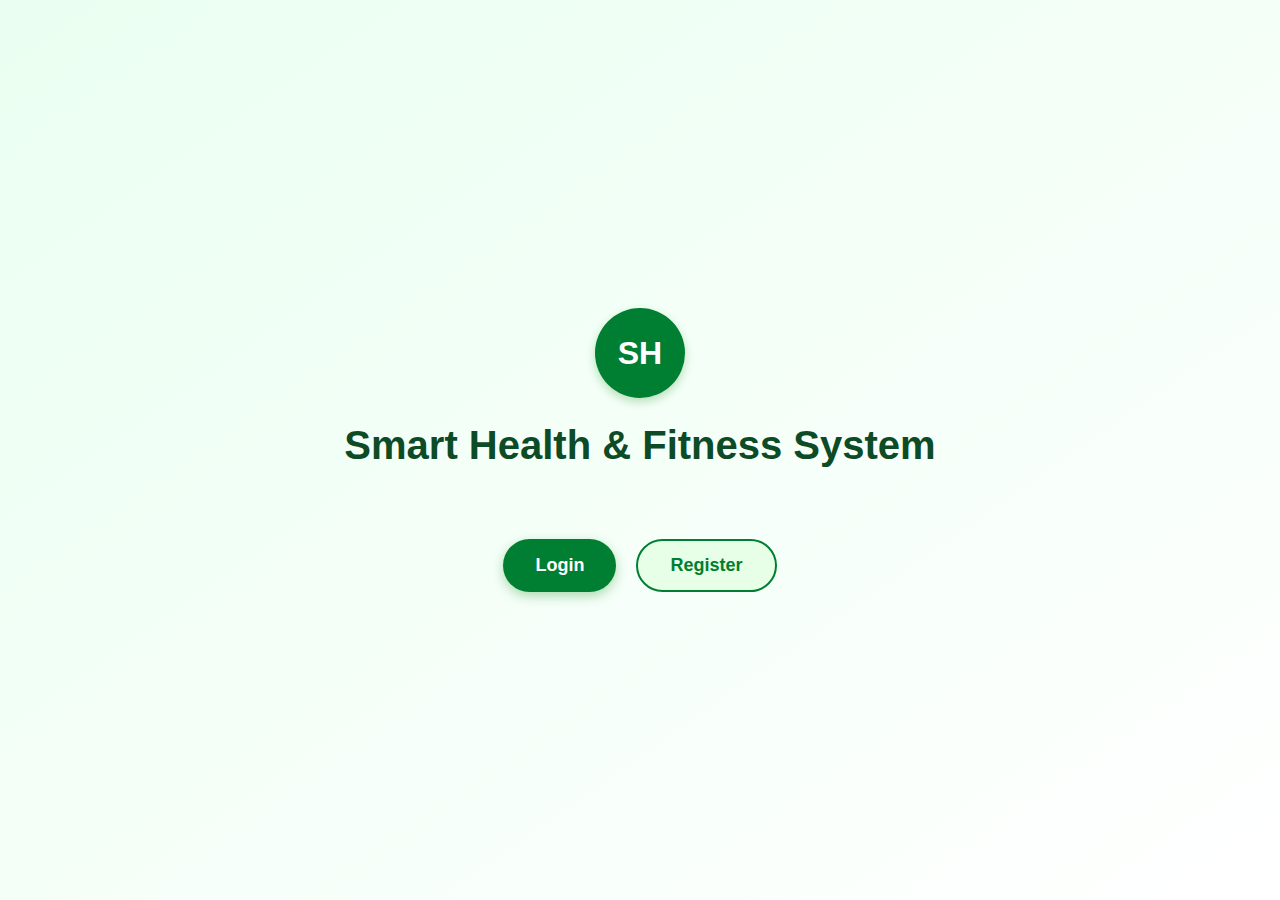
<file: src/main/webapp/index.html>
<!DOCTYPE html>
<html lang="en">
<head>
    <meta charset="UTF-8">
    <title>Welcome - Smart Health</title>
    <link rel="stylesheet" href="css/style.css">

    <style>
        /* Full-screen layout */
        body {
            margin: 0;
            padding: 0;
            font-family: 'Poppins', sans-serif;
            background: linear-gradient(to bottom right, #eafff1, #ffffff);
            display: flex;
            justify-content: center;
            align-items: center;
            height: 100vh;
            overflow: hidden;
        }

        .welcome-box {
            text-align: center;
            padding: 40px;
            animation: fadeIn 1.2s ease-in-out;
        }

        .logo-circle {
            width: 90px;
            height: 90px;
            background: #007f32;
            color: white;
            display: flex;
            justify-content: center;
            align-items: center;
            border-radius: 50%;
            font-size: 32px;
            margin: 0 auto 25px;
            font-weight: bold;
            box-shadow: 0px 4px 10px rgba(0, 128, 0, 0.25);
        }

        h1 {
            font-size: 40px;
            margin: 0;
            font-weight: 700;
            color: #0c4b26;
        }

        .subtitle {
            margin-top: 10px;
            font-size: 18px;
            color: #444;
            opacity: 0;
            animation: fadeSlide 1.3s ease forwards 0.6s;
        }

        /* Buttons */
        .btn-group {
            margin-top: 40px;
            display: flex;
            justify-content: center;
            gap: 20px;
        }

        .btn {
            padding: 14px 32px;
            border-radius: 30px;
            border: none;
            font-size: 18px;
            cursor: pointer;
            font-weight: 600;
            transition: 0.25s ease;
        }

        .btn-login {
            background: #007f32;
            color: white;
            box-shadow: 0px 4px 12px rgba(0, 128, 0, 0.3);
        }
        .btn-login:hover {
            background: #005f25;
            box-shadow: 0px 4px 16px rgba(0, 128, 0, 0.45);
        }

        .btn-register {
            background: #e7ffe7;
            color: #007f32;
            border: 2px solid #007f32;
        }

        .btn-register:hover {
            background: #c8f9c8;
        }

        /* Animations */
        @keyframes fadeIn {
            from { opacity: 0; transform: translateY(15px); }
            to { opacity: 1; transform: translateY(0); }
        }

        @keyframes fadeSlide {
            from { opacity: 0; transform: translateY(10px); }
            to { opacity: 1; transform: translateY(0); }
        }
    </style>
</head>
<body>

<div class="welcome-box">

    <div class="logo-circle">SH</div>

    <h1>Smart Health & Fitness System</h1>

    <p class="subtitle">Your journey to a healthy lifestyle starts here.</p>

    <div class="btn-group">
        <button class="btn btn-login" onclick="location.href='login.html'">Login</button>
        <button class="btn btn-register" onclick="location.href='register.html'">Register</button>
    </div>

</div>

</body>
</html>
</file>
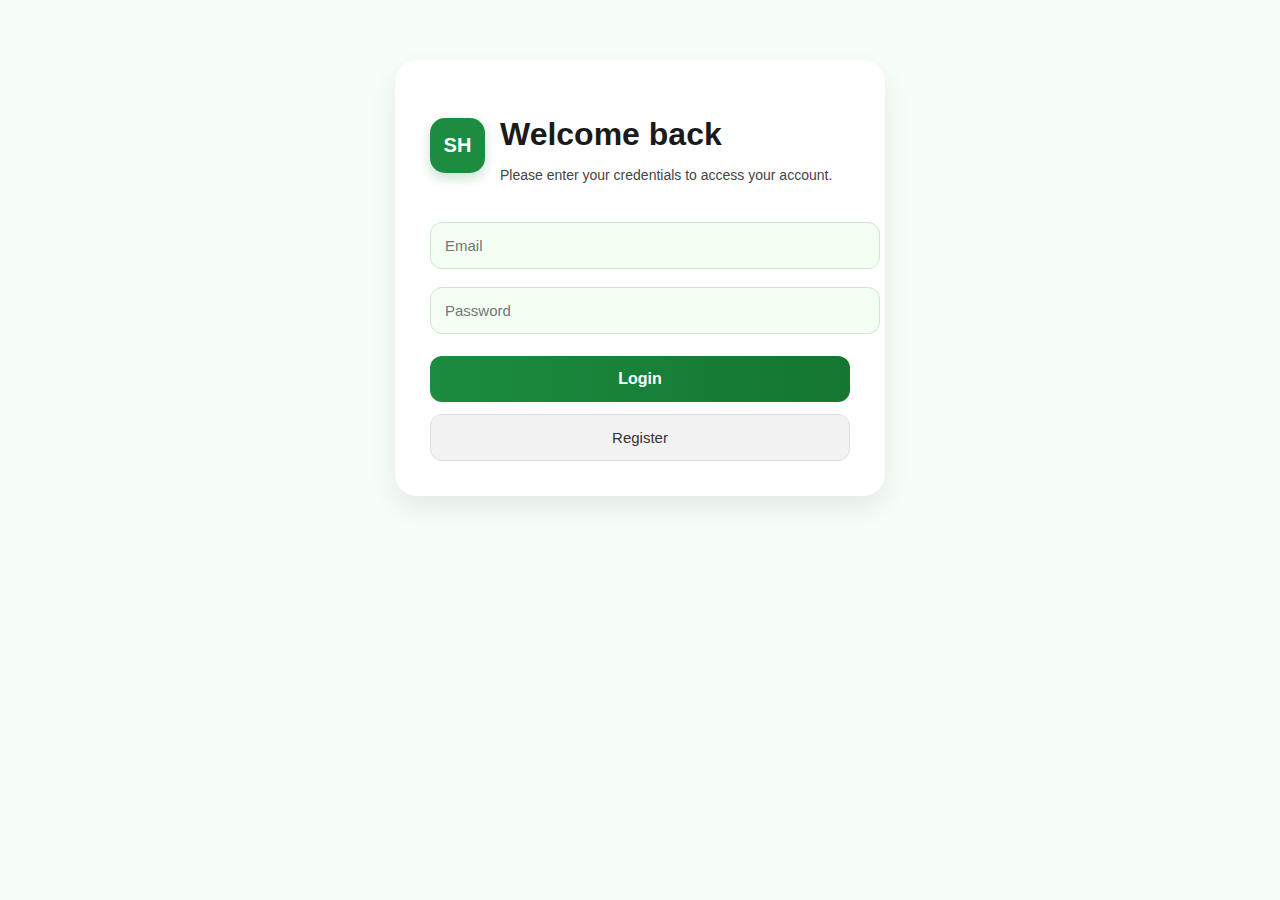
<file: src/main/webapp/blog.html>
<!DOCTYPE html>
<html lang="en">
<head>
    <meta charset="UTF-8">
    <meta name="viewport" content="width=device-width, initial-scale=1.0">
    <title>Health Blog - Smart Health Track</title>
    <link rel="stylesheet" href="css/style.css">
    <style>
        .blog-card.featured-card {
    display: flex;
    flex-direction: column;
    overflow: visible;
    white-space: normal;
    word-wrap: break-word;
    min-height: auto;
        height: auto;
}
.blog-card.featured-card .blog-card-excerpt {
    display: block;
    max-height: none;
    overflow: visible;
    white-space: normal;
    line-height: 1.6;
}

        .blog-container {
            max-width: 1100px;
            margin: 0 auto;
            padding: 20px;
        }
        .blog-hero {
            background: linear-gradient(135deg, #e8ffe8 0%, #f0fff0 100%);
            padding: 40px;
            border-radius: 20px;
            text-align: center;
            margin-bottom: 30px;
        }
        .blog-hero h1 {
            color: #155b32;
            font-size: 32px;
            margin-bottom: 10px;
        }
        .blog-hero p {
            color: #555;
            font-size: 16px;
        }
        .category-tabs {
            display: flex;
            gap: 12px;
            margin-bottom: 25px;
            flex-wrap: wrap;
        }
        .category-tab {
            padding: 10px 20px;
            background: #f4fff4;
            border: 1px solid #d6f3d6;
            border-radius: 25px;
            cursor: pointer;
            font-weight: 500;
            transition: all 0.3s;
        }
        .category-tab:hover, .category-tab.active {
            background: #157631;
            color: white;
            border-color: #157631;
        }
        .featured-section {
            margin-bottom: 40px;
        }
        .featured-section h2 {
            color: #155b32;
            margin-bottom: 20px;
        }
        .featured-grid {
            display: grid;
            grid-template-columns: repeat(3, 1fr);
            gap: 20px;
        }
        .blog-card {
            background: white;
            border-radius: 16px;
            overflow: hidden;
            box-shadow: 0 4px 15px rgba(0,0,0,0.08);
            transition: transform 0.3s, box-shadow 0.3s;
            cursor: pointer;
        }
        .blog-card:hover {
            transform: translateY(-5px);
            box-shadow: 0 8px 25px rgba(0,0,0,0.12);
        }
        .blog-card-img {
            width: 100%;
            height: 160px;
            object-fit: cover;
            background: linear-gradient(135deg, #d6f3d6, #e8ffe8);
        }
        .blog-card-content {
            padding: 18px;
        }
        .blog-card-category {
            display: inline-block;
            padding: 4px 12px;
            background: #e8ffe8;
            color: #157631;
            font-size: 12px;
            border-radius: 12px;
            margin-bottom: 10px;
            font-weight: 600;
        }
        .blog-card-title {
            font-size: 18px;
            font-weight: 600;
            color: #1a1a1a;
            margin-bottom: 8px;
            line-height: 1.4;
        }
        .blog-card-excerpt {
            font-size: 14px;
            color: #666;
            margin-bottom: 12px;
            line-height: 1.5;
        }
        .blog-card-meta {
            display: flex;
            justify-content: space-between;
            align-items: center;
            font-size: 13px;
            color: #888;
        }
        .blog-card-author {
            display: flex;
            align-items: center;
            gap: 8px;
        }
        .author-avatar {
            width: 28px;
            height: 28px;
            border-radius: 50%;
            background: #157631;
            color: white;
            display: flex;
            align-items: center;
            justify-content: center;
            font-size: 12px;
            font-weight: 600;
        }
        .blog-card-stats {
            display: flex;
            gap: 12px;
        }
        .stat-item {
            display: flex;
            align-items: center;
            gap: 4px;
        }
        .posts-section h2 {
            color: #155b32;
            margin-bottom: 20px;
        }
        .posts-grid {
            display: grid;
            grid-template-columns: repeat(2, 1fr);
            gap: 20px;
        }
        .create-btn {
            position: fixed;
            bottom: 30px;
            right: 30px;
            width: 60px;
            height: 60px;
            background: linear-gradient(135deg, #1b8c40, #157631);
            color: white;
            border: none;
            border-radius: 50%;
            font-size: 28px;
            cursor: pointer;
            box-shadow: 0 6px 20px rgba(21, 118, 49, 0.4);
            transition: transform 0.3s;
            display: flex;
            align-items: center;
            justify-content: center;
        }
        .create-btn:hover {
            transform: scale(1.1);
        }
        .empty-state {
            text-align: center;
            padding: 60px;
            color: #888;
        }
        .verified-badge {
            background: #157631;
            color: white;
            font-size: 10px;
            padding: 2px 6px;
            border-radius: 4px;
            margin-left: 5px;
        }
        @media (max-width: 900px) {
            .featured-grid, .posts-grid {
                grid-template-columns: repeat(2, 1fr);
            }
        }
        @media (max-width: 600px) {
            .featured-grid, .posts-grid {
                grid-template-columns: 1fr;
            }
        }
    </style>
</head>
<body>
    <nav class="main-nav">
        <div class="nav-left">
            <div class="logo">SH</div>
          
        </div>
        <div class="nav-right">
           
            <a href="home.html">Home</a>
        </div>
       
    </nav>

    <div class="blog-container">
        <div class="blog-hero">
            <h1>Health & Wellness Blog</h1>
            <p>Discover articles on nutrition, fitness routines, and mental wellness from our experts and community</p>
        </div>

      

        <div class="featured-section" id="featuredSection">
            <h2>Featured Articles</h2>
            <div class="featured-grid" id="featuredGrid">
                <div class="empty-state">Loading featured articles...</div>
            </div>
        </div>
          <div class="category-tabs">
            <div class="category-tab active" data-category="">All</div>
            <div class="category-tab" data-category="nutrition">Nutrition</div>
            <div class="category-tab" data-category="fitness">Fitness</div>
            <div class="category-tab" data-category="mental-wellness">Mental Wellness</div>
            <div class="category-tab" data-category="lifestyle">Lifestyle</div>
        </div>

        <div class="posts-section">
            <h2>Community Posts</h2>
            <div class="posts-grid" id="postsGrid">
                <div class="empty-state">Loading posts...</div>
            </div>
        </div>
    </div>

    <button class="create-btn" id="createBtn" title="Create New Post">+</button>

    <script src="js/blog.js"></script>
</body>
</html>
</file>
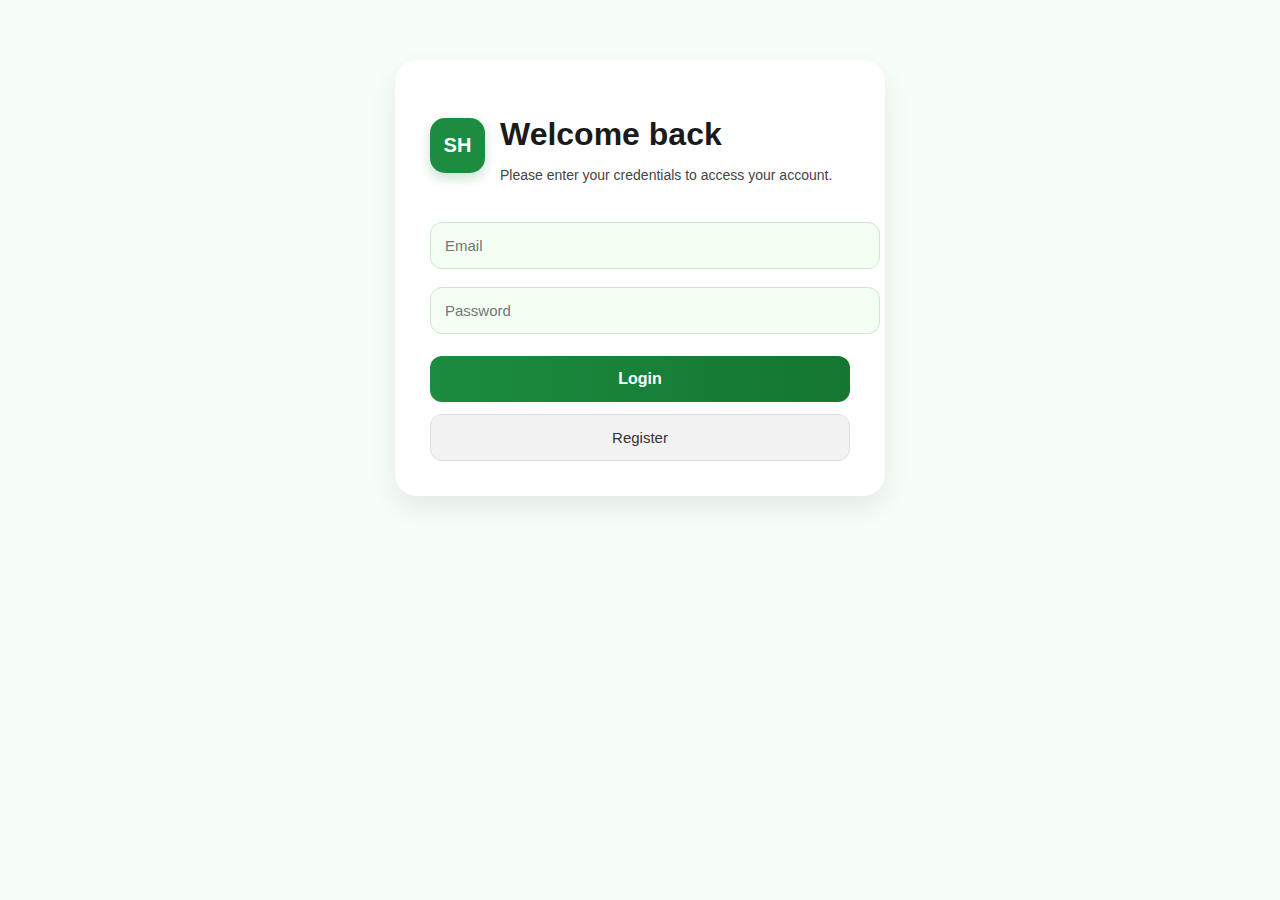
<file: src/main/webapp/bmi.html>
<!DOCTYPE html>
<html lang="en">
<head>
    <meta charset="UTF-8">
    <title>BMI - Smart Health</title>
    <link rel="stylesheet" href="css/style.css">
</head>
<body>

<div class="container">

    <div class="header">
        <div class="logo">SH</div>
        <div>
            <h1>BMI Monitor</h1>
            <p class="sub">Track and understand your healthy body level</p>
        </div>
    </div>

    <!-- Height Input -->
    <input id="height" type="number" placeholder="Height (cm)">

    <!-- Weight Input -->
    <input id="weight" type="number" placeholder="Weight (kg)">

    <!-- Calculate Button -->
    <button class="primary" id="calcBtn">Calculate BMI</button>

    <!-- Result Box -->
    <div id="bmiResult" class="hello-row" style="display:none; margin-top:20px;">
        <div class="hello-text">Your BMI: <span id="bmiValue"></span></div>
        <div class="role-text" id="bmiCategory"></div>
    </div>

    <!-- Health Suggestion Text -->
    <p id="bmiSuggestion" class="sub" style="display:none; text-align:center; margin-top:12px;"></p>

    <!-- Back Button -->
    <button class="btn-ghost" id="backBtn">Back to Home</button>

</div>

<script src="js/bmi.js"></script>
</body>
</html>
</file>
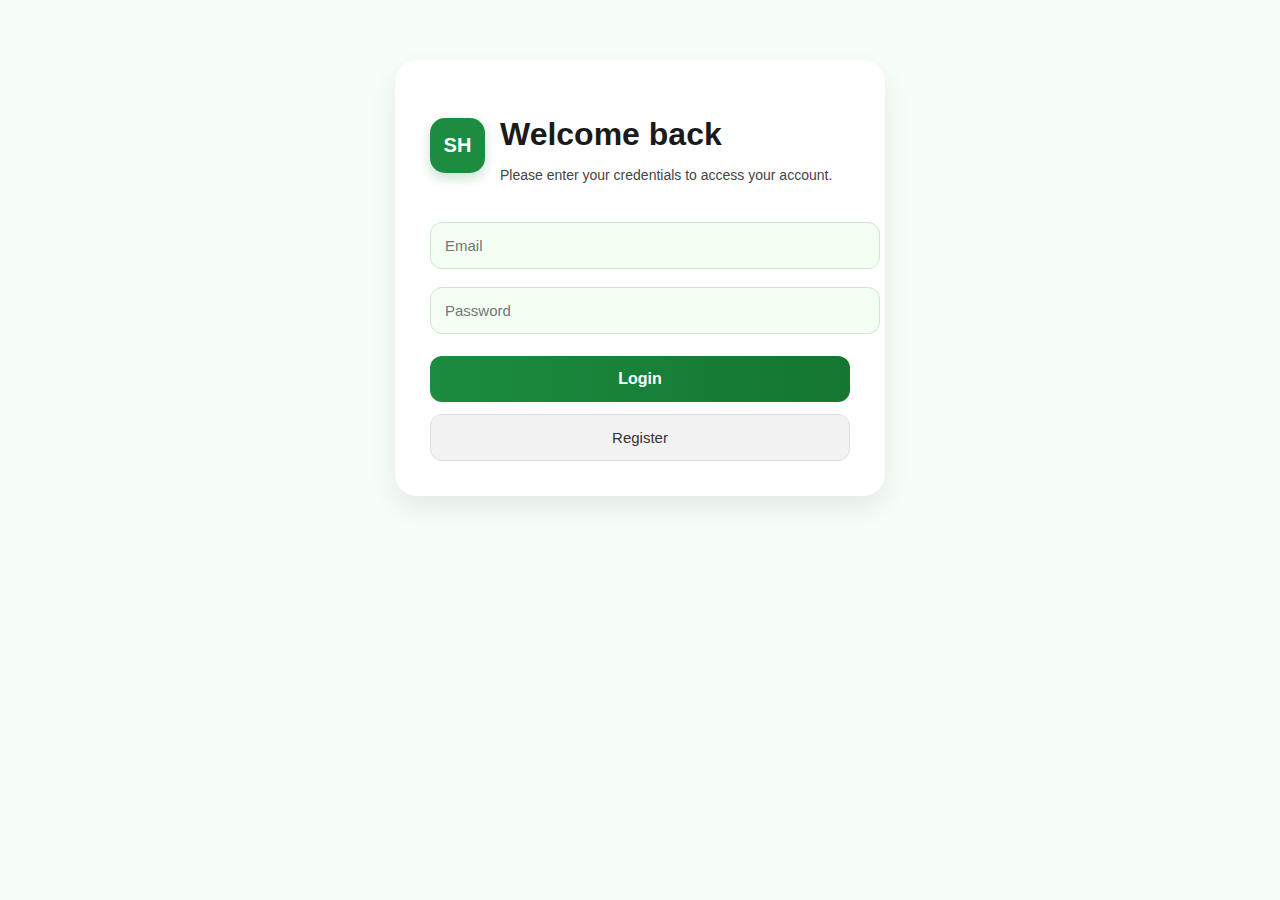
<file: src/main/webapp/create.html>
<!DOCTYPE html>
<html lang="en">
<head>
    <meta charset="UTF-8">
    <meta name="viewport" content="width=device-width, initial-scale=1.0">
    <title>Create Post - Smart Health Track</title>
    <link rel="stylesheet" href="css/style.css">
    <style>
        .create-container {
            max-width: 800px;
            margin: 30px auto;
            padding: 20px;
        }
        .create-card {
            background: white;
            border-radius: 20px;
            padding: 40px;
            box-shadow: 0 6px 25px rgba(0,0,0,0.08);
        }
        .create-header {
            display: flex;
            align-items: center;
            justify-content: space-between;
            margin-bottom: 30px;
        }
        .create-header h1 {
            color: #155b32;
            font-size: 28px;
        }
        .back-btn {
            padding: 10px 20px;
            background: #f4fff4;
            border: 1px solid #d6f3d6;
            border-radius: 10px;
            cursor: pointer;
            font-weight: 600;
            color: #157631;
            text-decoration: none;
        }
        .form-group {
            margin-bottom: 24px;
        }
        .form-group label {
            display: block;
            font-weight: 600;
            margin-bottom: 8px;
            color: #333;
        }
        .form-input {
            width: 100%;
            padding: 14px 16px;
            border: 1px solid #d6f3d6;
            border-radius: 12px;
            font-size: 16px;
            background: #f9fff9;
            transition: all 0.3s;
        }
        .form-input:focus {
            outline: none;
            border-color: #157631;
            background: white;
            box-shadow: 0 0 0 3px rgba(21, 118, 49, 0.1);
        }
        .form-textarea {
            min-height: 250px;
            resize: vertical;
            font-family: inherit;
            line-height: 1.6;
        }
        .form-select {
            appearance: none;
            background-image: url("data:image/svg+xml,%3Csvg xmlns='http://www.w3.org/2000/svg' width='12' height='12' viewBox='0 0 12 12'%3E%3Cpath fill='%23157631' d='M6 8L1 3h10z'/%3E%3C/svg%3E");
            background-repeat: no-repeat;
            background-position: right 16px center;
            padding-right: 40px;
        }
        .image-upload {
            border: 2px dashed #d6f3d6;
            border-radius: 12px;
            padding: 30px;
            text-align: center;
            cursor: pointer;
            transition: all 0.3s;
            background: #f9fff9;
        }
        .image-upload:hover {
            border-color: #157631;
            background: #f4fff4;
        }
        .image-upload-icon {
            font-size: 40px;
            color: #157631;
            margin-bottom: 10px;
        }
        .image-preview {
            max-width: 100%;
            max-height: 300px;
            border-radius: 12px;
            margin-top: 15px;
            display: none;
        }
        .submit-btn {
            width: 100%;
            padding: 16px;
            background: linear-gradient(135deg, #1b8c40, #157631);
            color: white;
            border: none;
            border-radius: 12px;
            font-size: 18px;
            font-weight: 600;
            cursor: pointer;
            transition: transform 0.3s, box-shadow 0.3s;
        }
        .submit-btn:hover {
            transform: translateY(-2px);
            box-shadow: 0 6px 20px rgba(21, 118, 49, 0.3);
        }
        .submit-btn:disabled {
            background: #ccc;
            cursor: not-allowed;
            transform: none;
        }
        .char-count {
            text-align: right;
            font-size: 12px;
            color: #888;
            margin-top: 5px;
        }
        .error-msg {
            color: #e74c3c;
            font-size: 14px;
            margin-top: 5px;
        }
        .success-msg {
            background: #e8ffe8;
            color: #157631;
            padding: 15px;
            border-radius: 10px;
            text-align: center;
            margin-bottom: 20px;
        }
    </style>
</head>
<body>
    <nav class="main-nav">
        <div class="nav-left">
            <div class="logo">SHT</div>
            <h2 class="brand">Smart Health Track</h2>
        </div>
        <div class="nav-right">
       
    </nav>

    <div class="create-container">
        <div class="create-card">
            <div class="create-header">
                <h1 id="pageTitle">Create New Post</h1>
                <a href="blog.html" class="back-btn">Back to Blog</a>
            </div>

            <div id="successMsg" class="success-msg" style="display: none;"></div>

            <form id="blogForm">
                <div class="form-group">
                    <label for="title">Title</label>
                    <input type="text" id="title" class="form-input" placeholder="Enter a compelling title..." maxlength="255" required>
                    <div class="char-count"><span id="titleCount">0</span>/255</div>
                </div>

                <div class="form-group">
                    <label for="category">Category</label>
                    <select id="category" class="form-input form-select" required>
                        <option value="">Select a category</option>
                        <option value="nutrition">Nutrition</option>
                        <option value="fitness">Fitness</option>
                        <option value="mental-wellness">Mental Wellness</option>
                        <option value="lifestyle">Lifestyle</option>
                    </select>
                </div>

                <div class="form-group">
                    <label for="content">Content</label>
                    <textarea id="content" class="form-input form-textarea" placeholder="Share your knowledge and insights..." required></textarea>
                </div>

               

                <button type="submit" class="submit-btn" id="submitBtn">Publish Post</button>
            </form>
        </div>
    </div>

    <script src="js/create.js"></script>
</body>
</html>
</file>
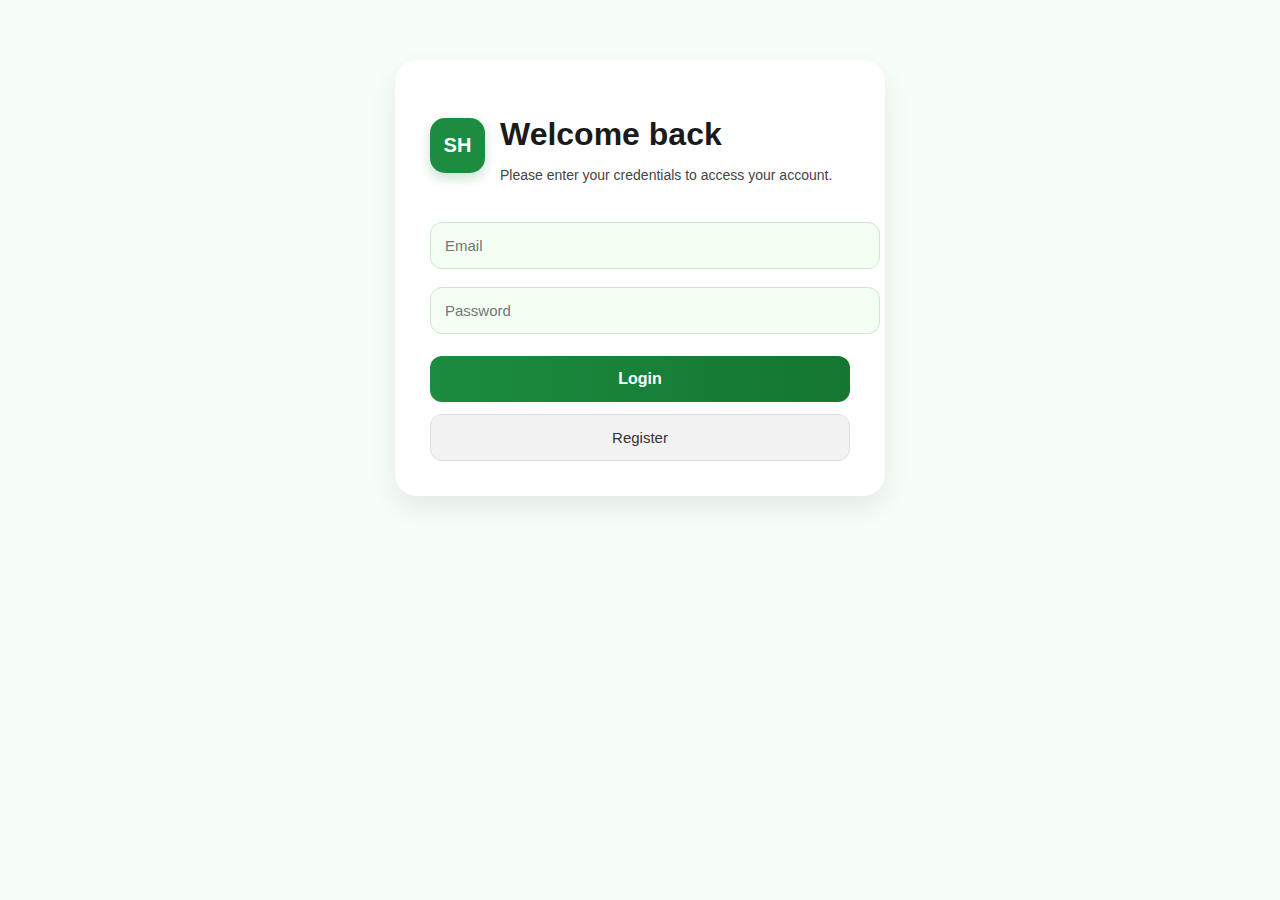
<file: src/main/webapp/dashboard.html>
<!DOCTYPE html>
<html lang="en">
<head>
    <meta charset="UTF-8">
    <title>Tracker - Smart Health</title>
    <link rel="stylesheet" href="css/style.css">
</head>
<body>
    <div class="sh-container">

        <div class="sh-header">
            <div class="sh-logo">SH</div>
            <div>
                <h2>Daily Tracker</h2>
                <p class="sh-sub">Today's health summary</p>
            </div>
        </div>

        <div class="card-container">

            <!-- Workouts -->
            <div class="sh-card">
                <h3>Workouts</h3>
                <div id="dashWorkout"></div>
                <a href="workout.html"><button class="sh-btn-blue">📘 Add Log Details</button></a>
            </div>

            <!-- Meals -->
            <div class="sh-card">
                <h3>Meals</h3>
                <div id="dashMeals"></div>
                <a href="meals.html">
    <button class="sh-btn-blue">📘 Add Log Details</button>

</a>
            </div>

            <!-- Daily Logs -->
            <div class="sh-card">
                <h3>Daily Logs</h3>
                <div id="dashLog"></div>
                <a href="logs.html"><button class="sh-btn-blue">📘 Add Log Details</button></a>
            </div>

        </div>

      
    </div>

    <script src="js/dashboard.js"></script>
</body>
</html>
</file>
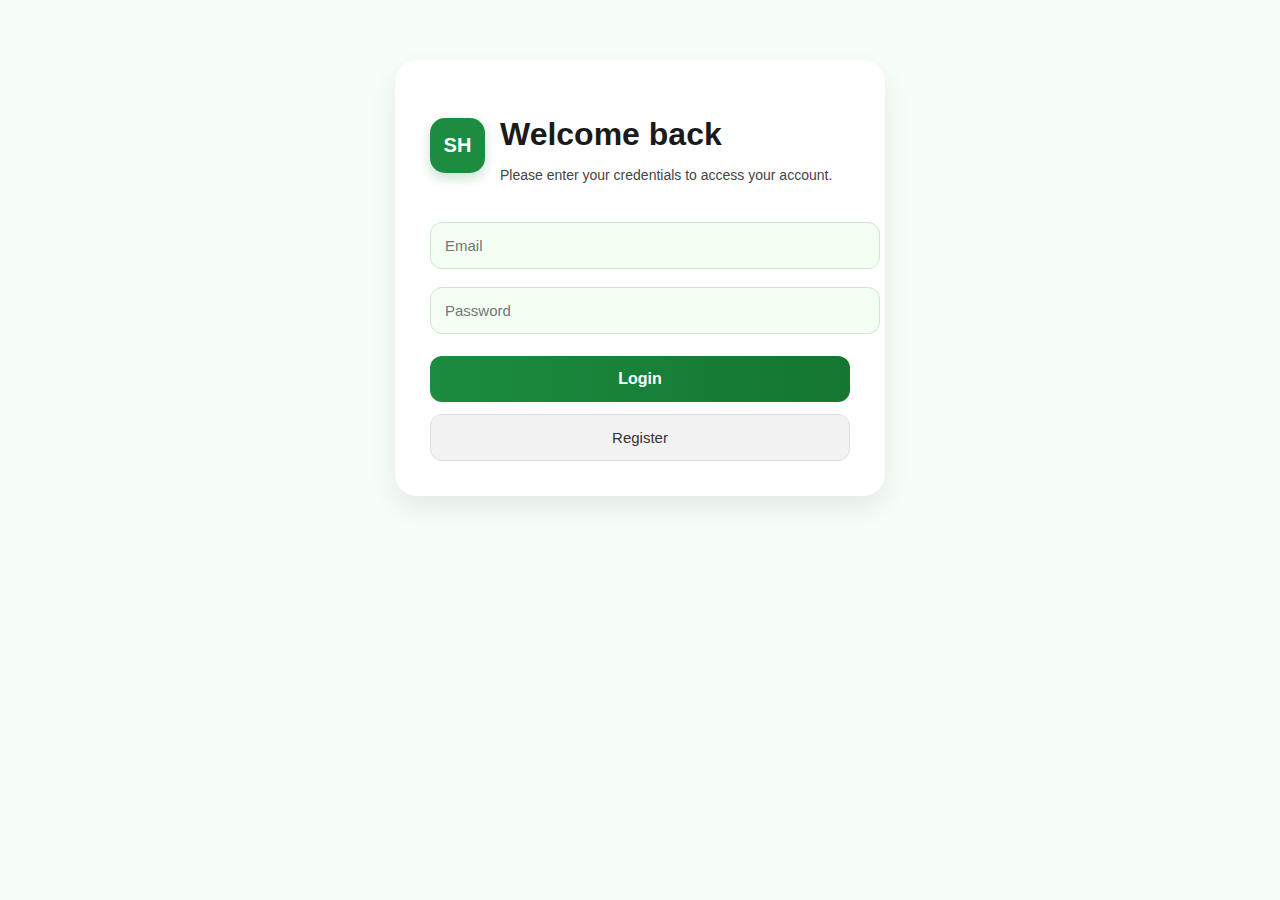
<file: src/main/webapp/login.html>
<!doctype html>
<html>
<head>
  <meta charset="utf-8">
  <title>Login - Smart Health</title>
  <link rel="stylesheet" href="css/style.css">
</head>
<body>
  <div class="container">
    <div class="header">
      <div class="logo">SH</div>
      <div>
        <h1>Welcome back</h1>
        <p class="sub">Please enter your credentials to access your account.</p>
      </div>
    </div>

    <input id="email" type="email" placeholder="Email" />
    <input id="password" type="password" placeholder="Password" />

    <button class="primary" id="loginBtn">Login</button>
    <button class="btn-ghost" id="toRegister">Register</button>
    
  </div>

  <script src="js/login.js"></script>
</body>
</html>
</file>
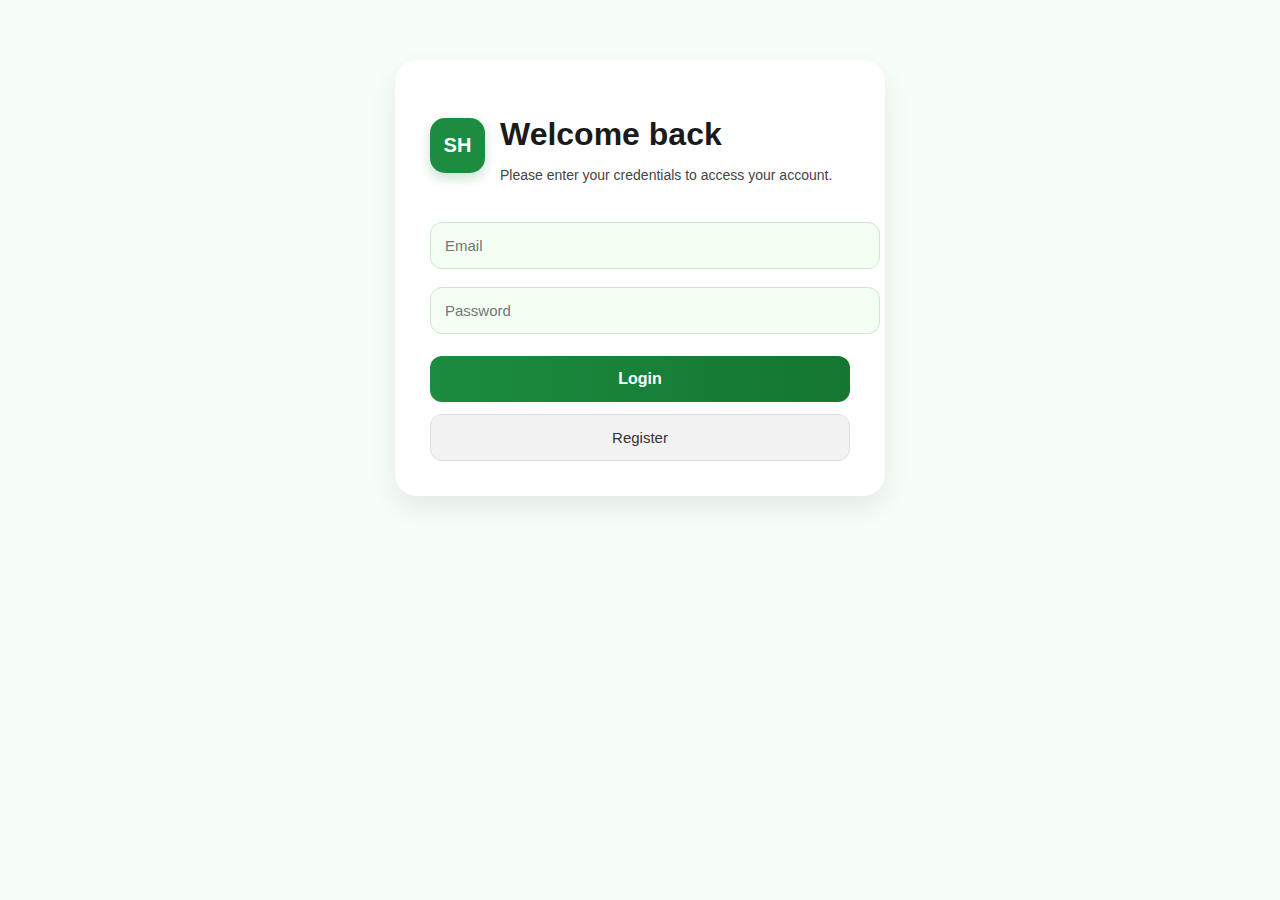
<file: src/main/webapp/logs.html>
<!DOCTYPE html>
<html>
<head>
    <title>Daily Logs</title>
    <link rel="stylesheet" href="css/style.css">
</head>
<body>

<div class="sh-container">

    <div class="sh-header">
        <div class="sh-logo">SH</div>
        <div>
            <h2>Daily Logs</h2>
            <p class="sh-sub">Track water & sleep</p>
        </div>
    </div>

    <input id="waterIntake" class="sh-input" type="number" placeholder="Water Intake (liters)">
    <input id="sleepHours" class="sh-input" type="number" placeholder="Sleep Hours">

    <textarea id="notes" class="sh-notes" placeholder="Notes"></textarea>

    <input id="logDate" class="sh-input" type="date">

    <div style="margin-top: 15px; display:flex; gap:12px;">
        <button class="sh-btn-primary" id="saveLog"> Save Log</button>
        <button class="sh-btn-ghost" onclick="history.back()">Back</button>
    </div>

</div>


<script src="js/logs.js"></script>
</body>
</html>
</file>
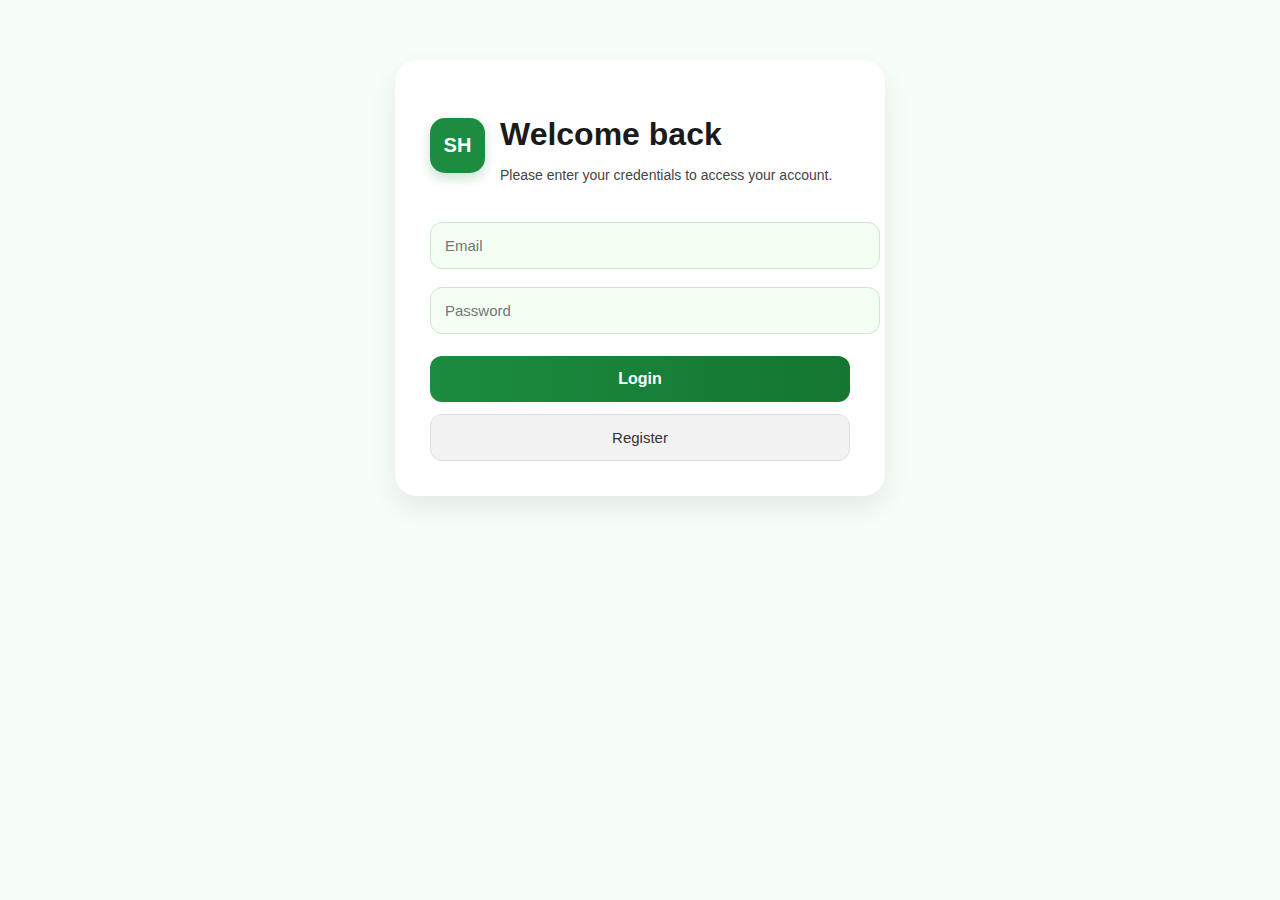
<file: src/main/webapp/meals.html>
<!DOCTYPE html>
<html>
<head>
    <title>Log Meal</title>
    <link rel="stylesheet" href="css/style.css">
</head>
<body>

<div class="sh-container">

    <div class="sh-header">
        <div class="sh-logo">SH</div>
        <div>
            <h2>Meal Tracker</h2>
            <p class="sh-sub">Log todays meals</p>
        </div>
    </div>

    <select id="mealType" class="sh-input">
        <option>Breakfast</option>
        <option>Lunch</option>
        <option>Dinner</option>
        <option>Snacks</option>
    </select>

    <input id="calorieCount" class="sh-input" type="number" placeholder="Calories">
    <input id="protein" class="sh-input" type="number" placeholder="Protein (g)">
    <input id="carbs" class="sh-input" type="number" placeholder="Carbs (g)">
    <input id="fats" class="sh-input" type="number" placeholder="Fats (g)">
    <input id="mealDate" class="sh-input" type="date">

    <div style="margin-top: 15px; display:flex; gap:12px;">
        <button class="sh-btn-primary" id="saveMeal">Save Log</button>
        <button class="sh-btn-ghost" onclick="history.back()">Back</button>
    </div>

</div>

<script src="js/meals.js"></script>
</body>
</html>
</file>
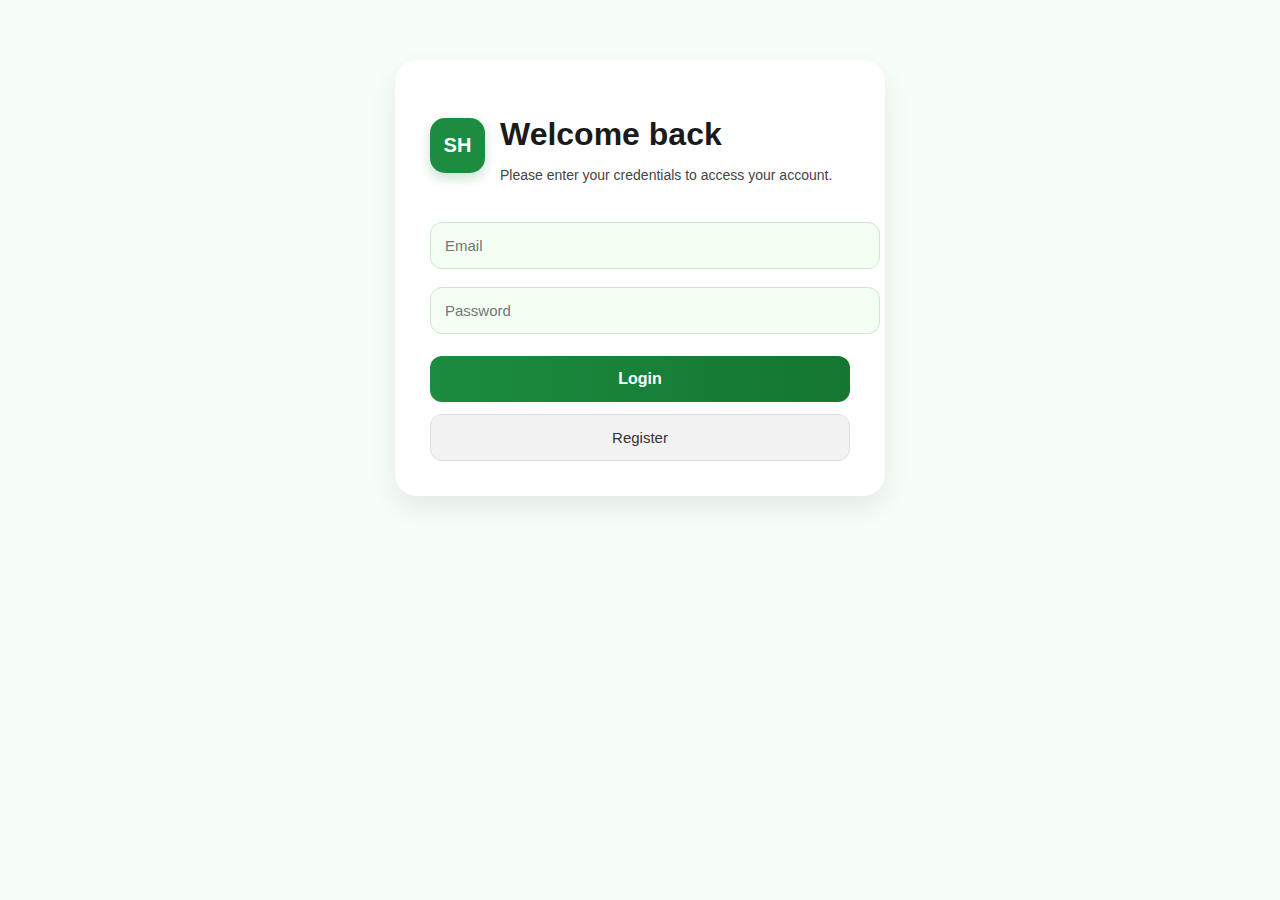
<file: src/main/webapp/post.html>
<!DOCTYPE html>
<html lang="en">
<head>
  
    <meta name="viewport" content="width=device-width, initial-scale=1.0">
    <title>Blog Post - Smart Health Track</title>
    <link rel="stylesheet" href="css/style.css">
    <style>
        .post-container {
            max-width: 900px;
            margin: 30px auto;
            padding: 20px;
        }
        .post-card {
            background: white;
            border-radius: 20px;
            overflow: hidden;
            box-shadow: 0 6px 25px rgba(0,0,0,0.08);
        }
        .post-image {
            width: 100%;
            height: 350px;
            object-fit: cover;
            background: linear-gradient(135deg, #d6f3d6, #e8ffe8);
        }
        .post-content {
            padding: 40px;
        }
        .post-category {
            display: inline-block;
            padding: 6px 16px;
            background: #e8ffe8;
            color: #157631;
            font-size: 13px;
            border-radius: 15px;
            font-weight: 600;
            margin-bottom: 15px;
        }
        .post-title {
            font-size: 32px;
            color: #155b32;
            margin-bottom: 20px;
            line-height: 1.3;
        }
        .post-meta {
            display: flex;
            align-items: center;
            gap: 20px;
            padding-bottom: 25px;
            border-bottom: 1px solid #e8f5e8;
            margin-bottom: 30px;
        }
        .author-info {
            display: flex;
            align-items: center;
            gap: 12px;
        }
        .author-avatar {
            width: 50px;
            height: 50px;
            border-radius: 50%;
            background: linear-gradient(135deg, #1b8c40, #157631);
            color: white;
            display: flex;
            align-items: center;
            justify-content: center;
            font-size: 18px;
            font-weight: 600;
        }
        .author-name {
            font-weight: 600;
            color: #333;
        }
        .author-role {
            font-size: 13px;
            color: #157631;
            text-transform: capitalize;
        }
        .post-date {
            color: #888;
            font-size: 14px;
        }
        .post-body {
            font-size: 17px;
            line-height: 1.8;
            color: #444;
            white-space: pre-wrap;
        }
        .post-actions {
            display: flex;
            gap: 20px;
            padding: 25px 0;
            border-top: 1px solid #e8f5e8;
            margin-top: 30px;
        }
        .action-btn {
            display: flex;
            align-items: center;
            gap: 8px;
            padding: 12px 24px;
            background: #f4fff4;
            border: 1px solid #d6f3d6;
            border-radius: 25px;
            cursor: pointer;
            font-weight: 600;
            color: #333;
            transition: all 0.3s;
        }
        .action-btn:hover {
            background: #e8ffe8;
            border-color: #157631;
        }
        .action-btn.liked {
            background: #157631;
            color: white;
            border-color: #157631;
        }
        .action-btn.delete-btn {
            background: #fff4f4;
            border-color: #ffd6d6;
            color: #e74c3c;
        }
        .action-btn.delete-btn:hover {
            background: #ffe8e8;
        }
        .action-btn.edit-btn {
            background: #f4f9ff;
            border-color: #d6e6f3;
            color: #2980b9;
        }
        .comments-section {
            background: white;
            border-radius: 20px;
            padding: 30px;
            margin-top: 30px;
            box-shadow: 0 6px 25px rgba(0,0,0,0.08);
        }
        .comments-header {
            display: flex;
            justify-content: space-between;
            align-items: center;
            margin-bottom: 25px;
        }
        .comments-header h2 {
            color: #155b32;
        }
        .comment-form {
            display: flex;
            gap: 15px;
            margin-bottom: 30px;
        }
        .comment-input {
            flex: 1;
            padding: 14px 18px;
            border: 1px solid #d6f3d6;
            border-radius: 12px;
            font-size: 15px;
            background: #f9fff9;
        }
        .comment-input:focus {
            outline: none;
            border-color: #157631;
            background: white;
        }
        .comment-submit {
            padding: 14px 28px;
            background: linear-gradient(135deg, #1b8c40, #157631);
            color: white;
            border: none;
            border-radius: 12px;
            font-weight: 600;
            cursor: pointer;
        }
        .comments-list {
            display: flex;
            flex-direction: column;
            gap: 20px;
        }
        .comment-item {
            display: flex;
            gap: 15px;
            padding: 20px;
            background: #f9fff9;
            border-radius: 12px;
        }
        .comment-avatar {
            width: 45px;
            height: 45px;
            border-radius: 50%;
            background: #e8ffe8;
            color: #157631;
            display: flex;
            align-items: center;
            justify-content: center;
            font-weight: 600;
            flex-shrink: 0;
        }
        .comment-content {
            flex: 1;
        }
        .comment-author {
            font-weight: 600;
            color: #333;
            margin-bottom: 5px;
        }
        .comment-text {
            color: #555;
            line-height: 1.6;
        }
        .comment-time {
            font-size: 12px;
            color: #888;
            margin-top: 8px;
        }
        .comment-delete {
            color: #e74c3c;
            cursor: pointer;
            font-size: 12px;
            margin-left: 10px;
        }
        .back-link {
            display: inline-flex;
            align-items: center;
            gap: 8px;
            color: #157631;
            text-decoration: none;
            font-weight: 600;
            margin-bottom: 20px;
        }
        .share-modal {
            position: fixed;
            top: 0;
            left: 0;
            width: 100%;
            height: 100%;
            background: rgba(0,0,0,0.5);
            display: none;
            align-items: center;
            justify-content: center;
            z-index: 1000;
        }
        .share-modal-content {
            background: white;
            padding: 30px;
            border-radius: 20px;
            max-width: 400px;
            width: 90%;
        }
        .share-modal h3 {
            margin-bottom: 20px;
            color: #155b32;
        }
        .share-link-box {
            display: flex;
            gap: 10px;
        }
        .share-link-input {
            flex: 1;
            padding: 12px;
            border: 1px solid #d6f3d6;
            border-radius: 8px;
            font-size: 14px;
        }
        .copy-btn {
            padding: 12px 20px;
            background: #157631;
            color: white;
            border: none;
            border-radius: 8px;
            cursor: pointer;
        }
        .close-modal {
            margin-top: 15px;
            width: 100%;
            padding: 12px;
            background: #f4fff4;
            border: 1px solid #d6f3d6;
            border-radius: 8px;
            cursor: pointer;
        }
        .empty-comments {
            text-align: center;
            padding: 40px;
            color: #888;
        }
    </style>
</head>
<body>

    <nav class="main-nav">
        <div class="nav-left">
            <div class="logo">SHT</div>
            <h2 class="brand">Smart Health Track</h2>
        </div>
        
    </nav>
    <div class="post-container">
        <a href="blog.html" class="back-link">Back to Blog</a>
        <div class="post-card" id="postCard">
            <img id="postImage" class="post-image" src="" alt="Post image">
            <div class="post-content">
                <span class="post-category" id="postCategory"></span>
                <h1 class="post-title" id="postTitle">Loading...</h1>
                <div class="post-meta">
                    <div class="author-info">
                        <div class="author-avatar" id="authorAvatar"></div>
                        <div>
                            <div class="author-name" id="authorName"></div>
                            <div class="author-role" id="authorRole"></div>
                        </div>
                    </div>
                    <div class="post-date" id="postDate"></div>
                </div>
                <div class="post-body" id="postBody"></div>
                <div class="post-actions" id="postActions">
                    <button class="action-btn" id="likeBtn">
                     
                        <span id="likeCount">0</span> Likes
                    </button>
                    <button class="action-btn" id="shareBtn">
                        Share
                    </button>
                </div>
            </div>
        </div>
        <div class="comments-section">
            <div class="comments-header">
                <h2>Comments (<span id="commentCount">0</span>)</h2>
            </div>
            <form class="comment-form" id="commentForm">
                <input type="text" class="comment-input" id="commentInput" placeholder="Write a comment..." required>
                <button type="submit" class="comment-submit">Post</button>
            </form>
            <div class="comments-list" id="commentsList">
                <div class="empty-comments">No comments yet. Be the first to comment!</div>
            </div>
        </div>
    </div>
    <div class="share-modal" id="shareModal">
        <div class="share-modal-content">
            <h3>Share this post</h3>
            <div class="share-link-box">
                <input type="text" class="share-link-input" id="shareLink" readonly>
                <button class="copy-btn" id="copyBtn">Copy</button>
            </div>
            <button class="close-modal" id="closeModal">Close</button>
        </div>
    </div>
    <script src="js/post.js"></script>
</body>
</html>
</file>
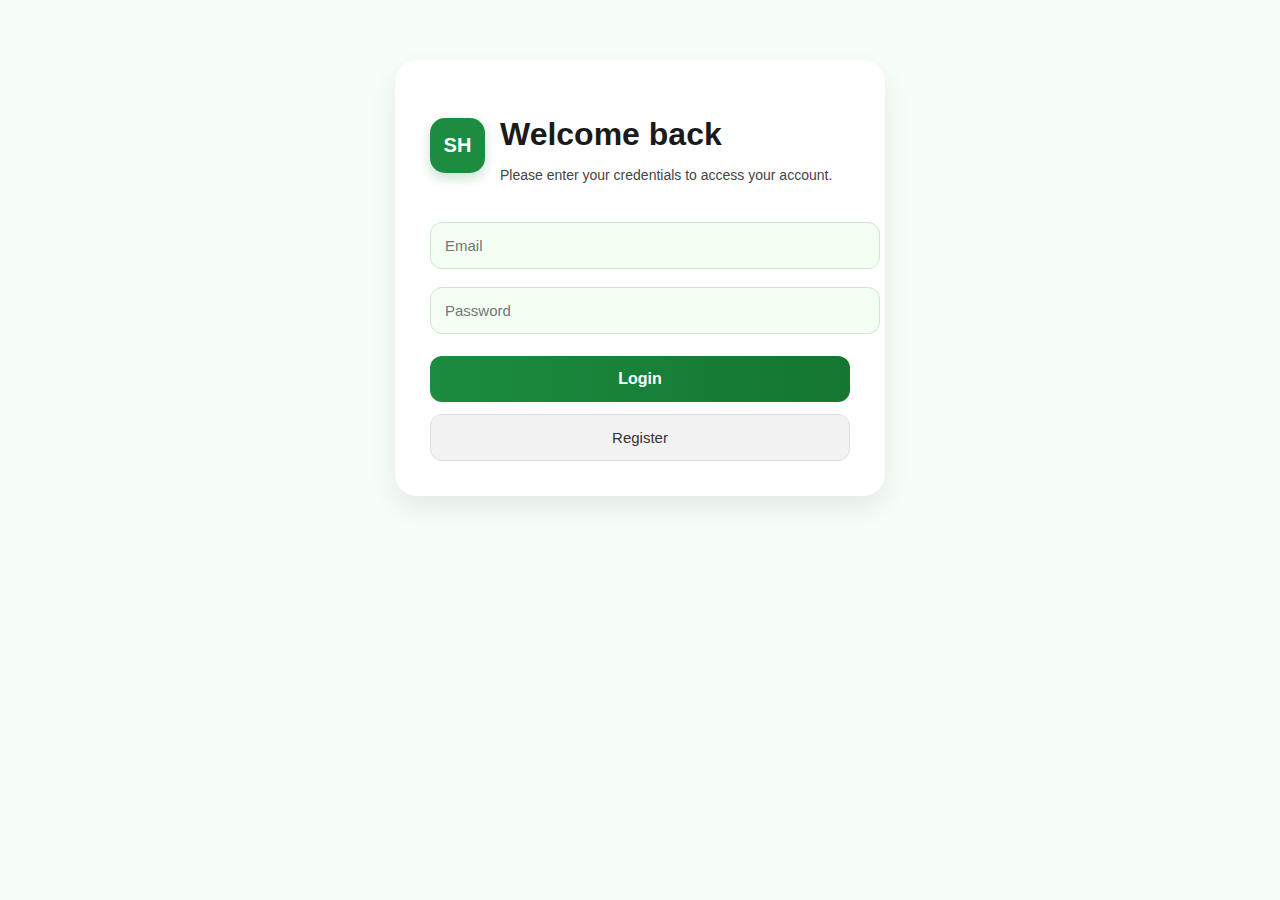
<file: src/main/webapp/profile.html>
<!DOCTYPE html>
<html lang="en">
<head>
    <meta charset="UTF-8">
    <title>Your Profile</title>
    <link rel="stylesheet" href="css/style.css">
</head>
<body>

<div class="profile-card">

    <div class="profile-header">
        <div class="profile-logo">SH</div>
        <div>
            <h2>Your Profile</h2>
            <p class="sub">You can update your personal health details</p>
        </div>
    </div>

  
    <div class="hello-row">
        <div class="hello-text">Hello, <span id="firstName"></span></div>
        <div class="role-text">Role: <span id="role"></span></div>
    </div>

    <hr>

    <!-- EDITABLE FIELDS -->
    <div class="row">
        <label>Age</label>
        <input id="age" type="number" placeholder="Enter age">
    </div>

    <div class="row">
        <label>Weight (kg)</label>
        <input id="weight" type="number" placeholder="Enter weight">
    </div>

    <div class="row">
        <label>Goals</label>
        <input id="goals" type="text" placeholder="Your fitness goals">
    </div>

    <button class="primary" id="saveBtn">Save Changes</button>
    <button class="btn-ghost" id="logoutBtn">Back to Home</button>

</div>

<script src="js/profile.js"></script>
</body>
</html>
</file>
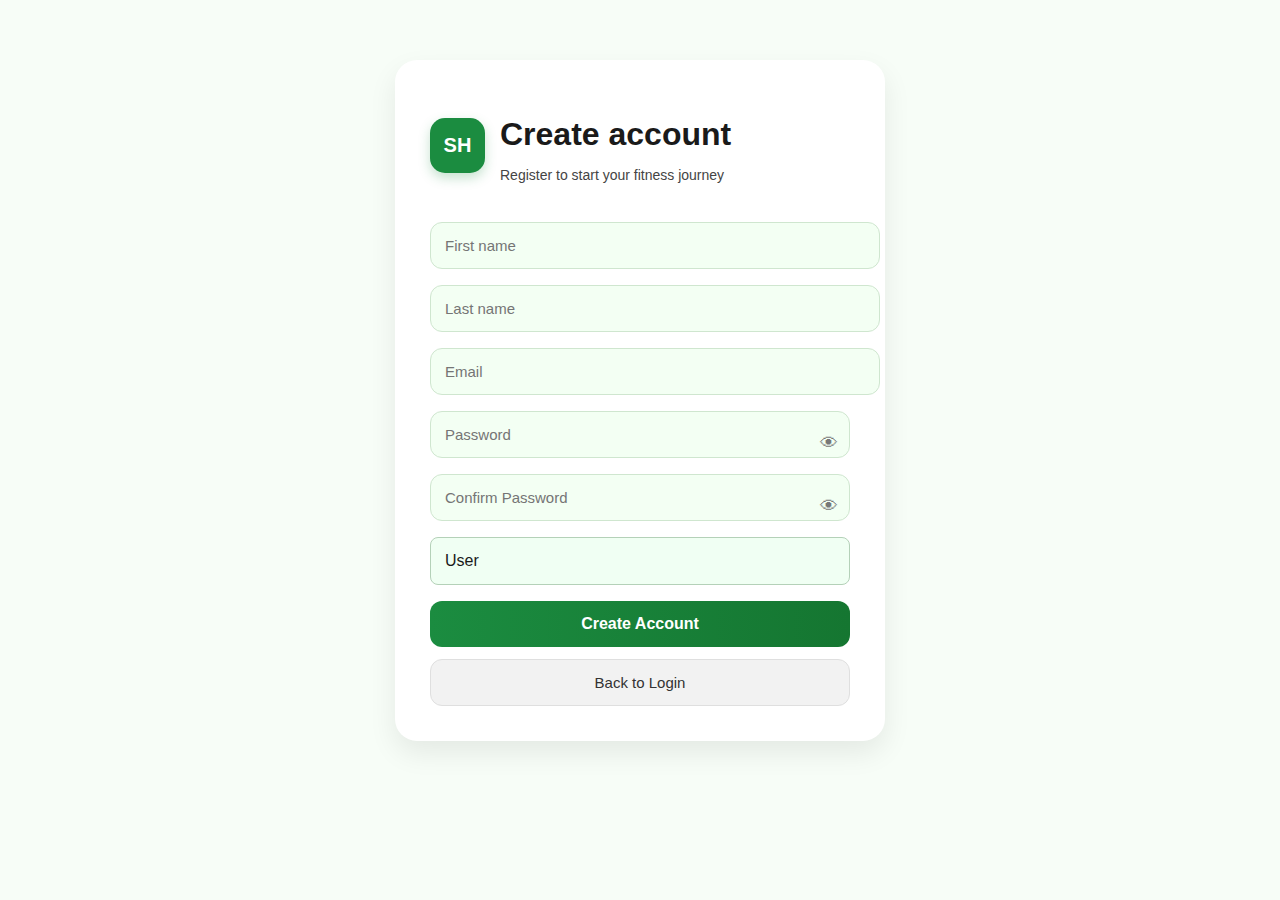
<file: src/main/webapp/register.html>
<!DOCTYPE html>
<html lang="en">
<head>
    <meta charset="UTF-8">
    <title>Register - Smart Health</title>
    <link rel="stylesheet" href="css/style.css">
</head>
<body>

<div class="container">

    <div class="header">
        <div class="logo">SH</div>
        <div>
            <h1>Create account</h1>
            <p class="sub">Register to start your fitness journey</p>
        </div>
    </div>

    <!-- FIRST NAME -->
    <input id="firstName" type="text" placeholder="First name">
    <div id="errFirst" class="error-msg"></div>

    <!-- LAST NAME -->
    <input id="lastName" type="text" placeholder="Last name">
    <div id="errLast" class="error-msg"></div>

    <!-- EMAIL -->
    <input id="email" type="email" placeholder="Email">
    <div id="errEmail" class="error-msg"></div>

    <!-- PASSWORD WITH SHOW/HIDE -->
    <div class="password-wrapper">
        <input id="password" type="password" placeholder="Password">
        <span class="toggle-eye" id="toggleEye">👁</span>
    </div>
    <div id="errPass" class="error-msg"></div>

    <!-- CONFIRM PASSWORD -->
    <div class="password-wrapper">
        <input id="confirmPassword" type="password" placeholder="Confirm Password">
        <span class="toggle-eye" id="toggleEyeConfirm">👁</span>
    </div>
    <div id="errConfirm" class="error-msg"></div>

    <!-- ROLE DROPDOWN -->
    <div class="dropdown" id="roleDropdown">
        <div class="dropdown-selected" id="dropdownSelected">User</div>
        <div class="dropdown-menu" id="dropdownMenu">
            <div class="dropdown-item">User</div>
            <div class="dropdown-item">Trainer</div>
        </div>
    </div>

    <button class="primary" id="registerBtn">Create Account</button>
    <button class="btn-ghost" id="toLogin">Back to Login</button>
</div>


<script>
document.addEventListener("DOMContentLoaded", () => {

    console.log("REGISTER.JS READY");

    // -------------------------
    // STRONG PASSWORD CHECKER
    // -------------------------
    function isStrongPassword(password) {
        const minLength = /.{8,}/;
        const upper = /[A-Z]/;
        const lower = /[a-z]/;
        const number = /[0-9]/;
        const special = /[!@#$%^&*(),.?":{}|<>]/;

        return (
            minLength.test(password) &&
            upper.test(password) &&
            lower.test(password) &&
            number.test(password) &&
            special.test(password)
        );
    }

    /* -------------------------
       DROPDOWN HANDLING
    -------------------------- */
    const selected = document.getElementById("dropdownSelected");
    const menu = document.getElementById("dropdownMenu");

    selected.onclick = () => {
        menu.style.display = menu.style.display === "block" ? "none" : "block";
    };

    document.querySelectorAll(".dropdown-item").forEach(item => {
        item.onclick = () => {
            selected.textContent = item.textContent;
            menu.style.display = "none";
        };
    });

    document.addEventListener("click", e => {
        if (!document.getElementById("roleDropdown").contains(e.target)) {
            menu.style.display = "none";
        }
    });

    /* -------------------------
       PASSWORD SHOW/HIDE
    -------------------------- */
    const pass = document.getElementById("password");
    const toggle = document.getElementById("toggleEye");

    toggle.onclick = () => {
        if (pass.type === "password") {
            pass.type = "text";
            toggle.textContent = "🙈";
        } else {
            pass.type = "password";
            toggle.textContent = "👁";
        }
    };

    // -------------------------
    // CONFIRM PASSWORD SHOW/HIDE
    // -------------------------
    const confirmInput = document.getElementById("confirmPassword");
    const toggleConfirm = document.getElementById("toggleEyeConfirm");

    toggleConfirm.onclick = () => {
        if (confirmInput.type === "password") {
            confirmInput.type = "text";
            toggleConfirm.textContent = "🙈";
        } else {
            confirmInput.type = "password";
            toggleConfirm.textContent = "👁";
        }
    };

    /* -------------------------
       REGISTER BUTTON HANDLING
    -------------------------- */
    document.getElementById("toLogin").onclick = () =>
        location.href = "login.html";

    document.getElementById("registerBtn").onclick = async () => {
        console.log("REGISTER BUTTON CLICKED");

        const firstName = document.getElementById("firstName").value.trim();
        const lastName  = document.getElementById("lastName").value.trim();
        const email     = document.getElementById("email").value.trim();
        const password  = document.getElementById("password").value.trim();
        const confirmPassword = document.getElementById("confirmPassword").value.trim();
        const role = selected.textContent.trim().toUpperCase();

        // Clear old errors
        document.querySelectorAll(".error-msg").forEach(e => e.textContent = "");

        let ok = true;
        if (!firstName) { errFirst.textContent = "First name required"; ok = false; }
        if (!lastName)  { errLast.textContent = "Last name required"; ok = false; }
        if (!email)     { errEmail.textContent = "Email required"; ok = false; }

        // -------------------------
        // PASSWORD VALIDATION
        // -------------------------
        if (!password) {
            errPass.textContent = "Password required";
            ok = false;
        }
        else if (!isStrongPassword(password)) {
            errPass.textContent =
                "Weak password. Use 8+ characters with uppercase, lowercase, number & special symbol.";
            ok = false;
        }

        // -------------------------
        // CONFIRM PASSWORD VALIDATION
        // -------------------------
        if (!confirmPassword) {
            errConfirm.textContent = "Please confirm password";
            ok = false;
        }
        else if (password !== confirmPassword) {
            errConfirm.textContent = "Passwords do not match";
            ok = false;
        }

        if (!ok) return; // Do not call API

        try {
            const res = await fetch("/smart-health-track/register", {
                method: "POST",
                headers: { "Content-Type": "application/json" },
                body: JSON.stringify({ firstName, lastName, email, password, role })
            });

            const data = await res.json();
            console.log("REGISTER RESPONSE:", data);

            if (res.status === 201) {
                alert("Account created successfully!");
                location.href = "login.html";
            } else {
                alert(data.error || "Registration failed");
            }

        } catch (err) {
            alert("Network error");
            console.error(err);
        }
    };

}); // END DOMContentLoaded
</script>

</body>
</html>
</file>
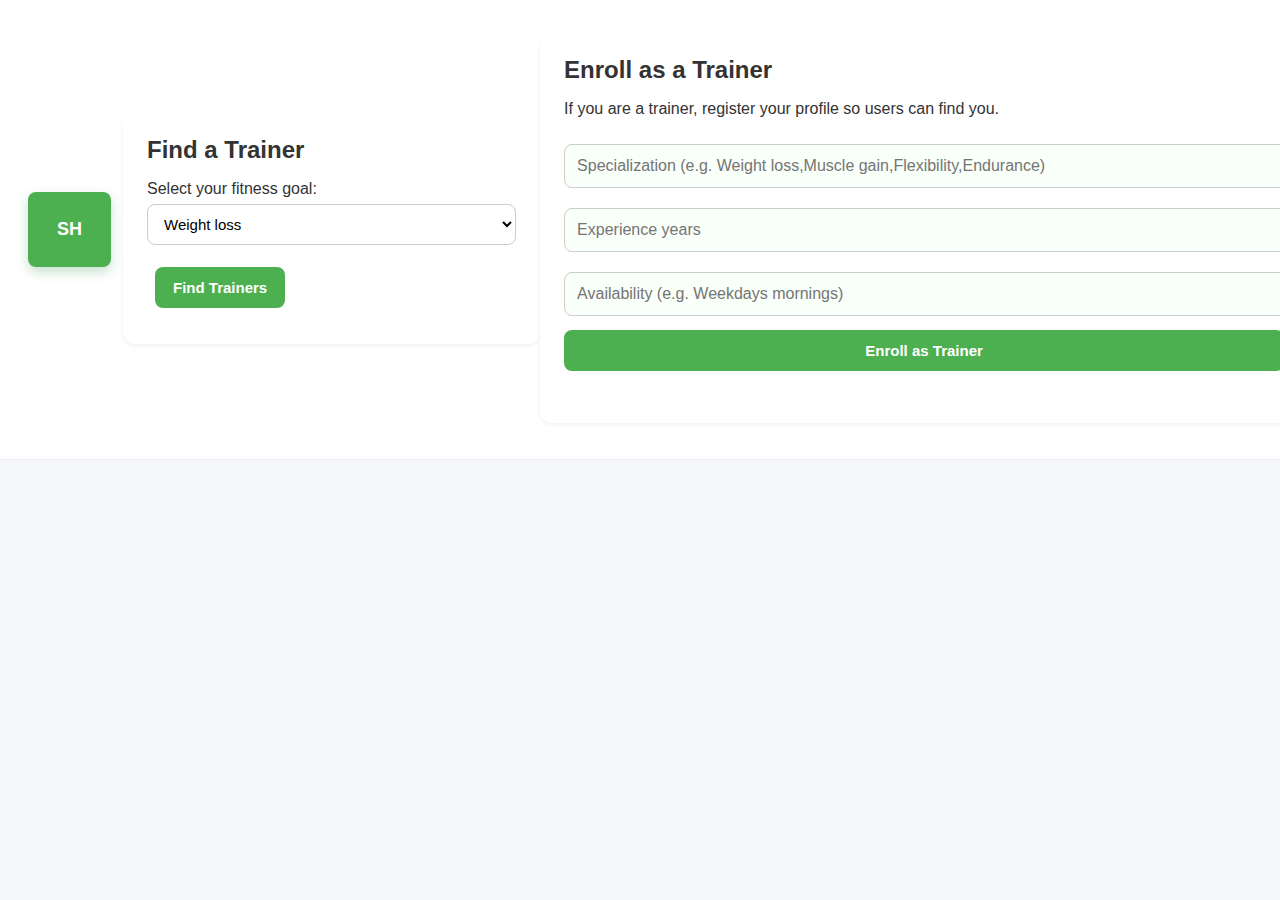
<file: src/main/webapp/trainers.html>
<!doctype html>
<html>
<head>
  <meta charset="utf-8"/>
  <title>Trainers - SmartHealth</title>
  <link rel="stylesheet" href="css/style.css"/>
  <style>/* ---------------------------------------------------
   GLOBAL + RESET
--------------------------------------------------- */
body {
    margin: 0;
    padding: 0;
    font-family: Arial, sans-serif;
    background: #f6f7fb;
    color: #333;
}

h1, h2, h3 {
    margin: 0 0 12px 0;
    font-weight: 600;
}

input, select, button, textarea {
    font-family: inherit;
    font-size: 15px;
}

/* ---------------------------------------------------
   NAVBAR
--------------------------------------------------- */
.main-nav {
    background: #ffffff;
    padding: 16px 28px;
    display: flex;
    justify-content: space-between;
    align-items: center;
    border-bottom: 1px solid #eee;
}

.nav-left {
    display: flex;
    align-items: center;
    gap: 12px;
}

.logo {
    background: #4CAF50;
    color: #fff;
    padding: 10px 14px;
    border-radius: 8px;
    font-weight: bold;
    font-size: 18px;
}

.brand {
    font-size: 20px;
    font-weight: 600;
}

.nav-right a {
    margin-left: 18px;
    color: #444;
    text-decoration: none;
    font-weight: 500;
}

.nav-right .active-nav {
    color: #4CAF50;
    font-weight: 700;
}

/* ---------------------------------------------------
   SECTIONS
--------------------------------------------------- */
.full-section {
    background: #fff;
    margin: 20px auto;
    padding: 20px 24px;
    max-width: 850px;
    border-radius: 12px;
    box-shadow: 0 2px 5px rgba(0,0,0,0.06);
}

.full-section h2 {
    margin-bottom: 16px;
}

/* ---------------------------------------------------
   INPUT FIELDS
--------------------------------------------------- */
.editor-input {
    width: 100%;
    padding: 12px;
    margin-top: 10px;
    margin-bottom: 10px;
    border-radius: 8px;
    border: 1px solid #ccc;
    transition: 0.2s ease;
}

.editor-input:focus {
    border-color: #4CAF50;
    outline: none;
    box-shadow: 0 0 4px rgba(76,175,80,0.3);
}

select {
    padding: 10px 12px;
    border-radius: 8px;
    border: 1px solid #ccc;
    background: #fff;
    margin-top: 6px;
    transition: 0.2s;
}
select:focus {
    border-color: #4CAF50;
    box-shadow: 0 0 4px rgba(76,175,80,0.3);
}

/* ---------------------------------------------------
   BUTTONS
--------------------------------------------------- */
.primary {
    background: #4CAF50;
    color: #fff;
    padding: 12px 18px;
    border-radius: 8px;
    border: none;
    cursor: pointer;
    font-size: 15px;
    font-weight: 600;
    transition: 0.2s ease;
}

.primary:hover {
    background: #43a047;
}

.primary:active {
    background: #3d8e41;
}

/* ---------------------------------------------------
   RESULTS: TRAINER MATCH CARDS
--------------------------------------------------- */
.trainer-card {
    background: #fafafa;
    padding: 16px;
    border-radius: 10px;
    border: 1px solid #ececec;
    margin-bottom: 14px;
}

.trainer-card h3 {
    margin-bottom: 6px;
}

.match-reason {
    font-size: 13px;
    color: #555;
    margin-top: 6px;
    background: #e8f5e9;
    padding: 6px 10px;
    border-radius: 6px;
    display: inline-block;
}

/* ---------------------------------------------------
   ENROLL RESULT MESSAGE
--------------------------------------------------- */
#enrollResult {
    font-size: 14px;
    padding: 10px;
}

.success-box {
    color: #2e7d32;
    background: #e8f5e9;
    padding: 12px;
    border-radius: 8px;
}

.error-box {
    color: #c62828;
    background: #ffebee;
    padding: 12px;
    border-radius: 8px;
}
</style>
</head>
<body>
<header class="main-nav"><div class="nav-left"><div class="logo">SH</div><h2 class="brand"></h2></div>


<div class="full-section">
  <h2>Find a Trainer</h2>
  <label for="goal">Select your fitness goal:</label>
  <select id="goal">
    <option value="weight_loss">Weight loss</option>
    <option value="muscle_gain">Muscle gain</option>
    <option value="flexibility">Flexibility</option>
    <option value="endurance">Endurance</option>
  </select>
  <button class="primary" id="findBtn" style="width:auto; display:inline-block; margin-left:8px;">Find Trainers</button>

  <div id="matches" style="margin-top:16px;"></div>
</div>

<div class="full-section">
  <h2>Enroll as a Trainer</h2>
  <p>If you are a trainer, register your profile so users can find you.</p>

  <input id="spec" placeholder="Specialization (e.g. Weight loss,Muscle gain,Flexibility,Endurance)" class="editor-input">
  <input id="exp" type="number" placeholder="Experience years" class="editor-input">
  <input id="avail" placeholder="Availability (e.g. Weekdays mornings)" class="editor-input">
  <button class="primary" id="enrollBtn">Enroll as Trainer</button>

  <div id="enrollResult" style="margin-top:12px;"></div>
</div>

<script src="js/trainers.js"></script>
</body>
</html>
</file>
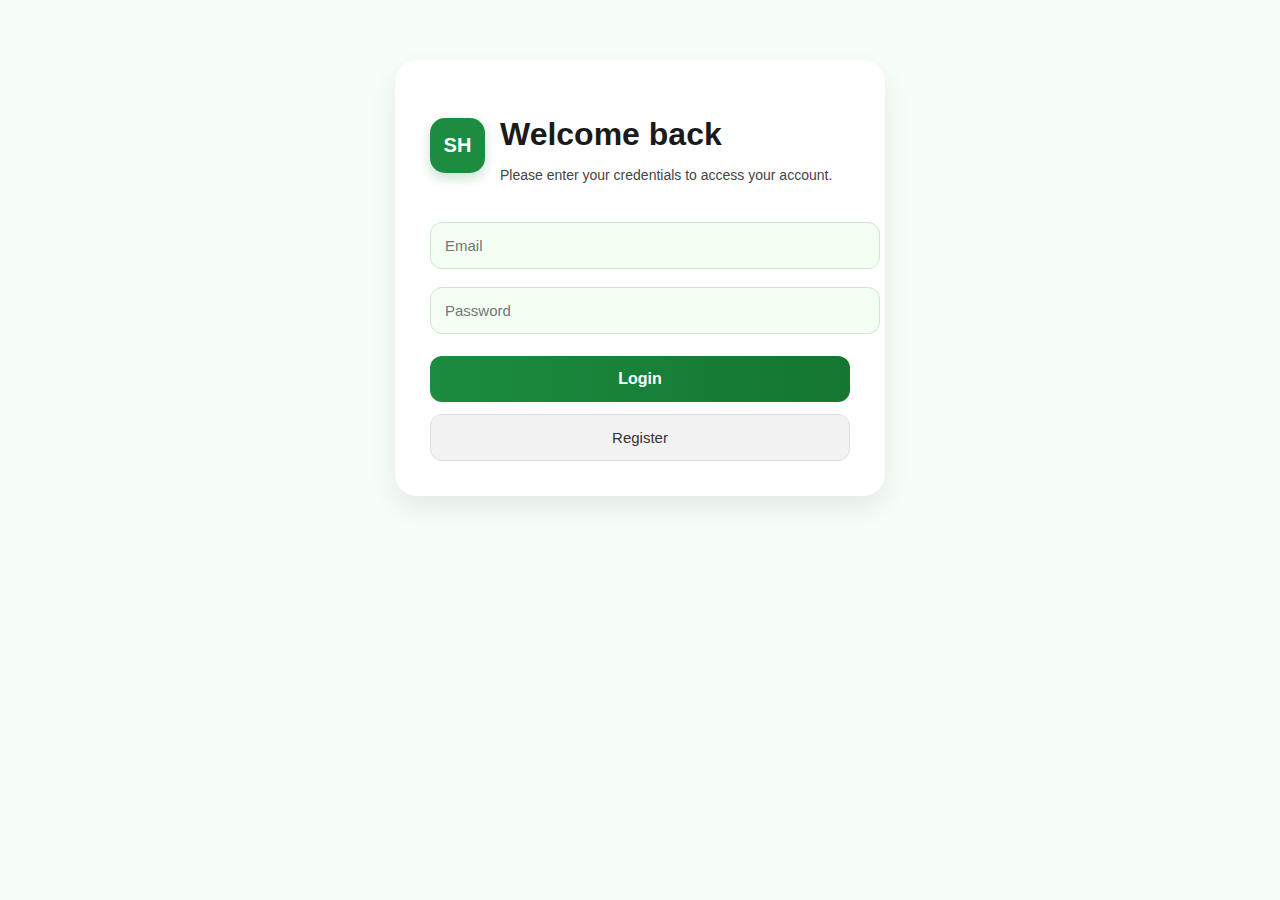
<file: src/main/webapp/workout.html>
<!DOCTYPE html>
<html>
<head>
    <title>Log Workout</title>
    <link rel="stylesheet" href="css/style.css">
</head>
<body>

<div class="sh-container">

    <div class="sh-header">
        <div class="sh-logo">SH</div>
        <div>
            <h2>Log Workout</h2>
            <p class="sh-sub">Track your exercise today</p>
        </div>
    </div>

    <select id="exerciseType" class="sh-input">
        <option>Running</option>
        <option>Yoga</option>
        <option>Cycling</option>
        <option>Strength Training</option>
        <option>Swimming</option>
    </select>

    <input type="number" id="duration" class="sh-input" placeholder="Duration (minutes)">
    <input type="number" id="calories" class="sh-input" placeholder="Calories Burned (optional)">
    <input type="date" id="workoutDate" class="sh-input">

   <div style="margin-top: 15px; display:flex; gap:12px;">
        <button class="sh-btn-primary" id="saveWorkout"> Save Log</button>
        <button class="sh-btn-ghost" onclick="history.back()">Back</button>
    </div>

</div>

<script src="js/workout.js"></script>
</body>
</html>
</file>
<file: src/main/webapp/css/style.css>
body {
    margin: 0;
    font-family: "Inter", sans-serif;
    background: #f7fdf7;
    color: #1a1a1a;
    padding:0;
}
/* Blog specific */
.main-nav {
  display:flex;
  justify-content:space-between;
  align-items:center;
  padding:14px 28px;
  background: transparent;
}
.nav-left { display:flex; align-items:center; gap:12px; }
.brand { margin:0; font-size:20px; }
.nav-right a { margin-left:12px; color:#1b8c40; text-decoration:none; font-weight:600; }
.active-nav { color:#0b5; }

.hero {
  background: linear-gradient(180deg, rgba(27,140,64,0.06), transparent);
  padding:48px 28px;
  border-radius:12px;
  margin:20px;
}
.full-section { padding:18px 28px; margin:10px; background:white; border-radius:10px; box-shadow:0 6px 18px rgba(0,0,0,0.03); }
.featured-grid { display:grid; grid-template-columns: repeat(3, 1fr); gap:14px; margin-top:12px; }
.feature-card { border-radius:10px; overflow:hidden; cursor:pointer; background:#fafafa; padding:12px; }
.feature-img { width:100%; height:130px; object-fit:cover; border-radius:8px; }
.post-feed { margin-top:12px; display:grid; gap:12px; }
.post-card { background:#fff; border-radius:10px; padding:12px; box-shadow:0 6px 14px rgba(0,0,0,0.03); }
.post-header { display:flex; gap:12px; align-items:center; }
.post-avatar { width:44px; height:44px; border-radius:8px; object-fit:cover; }
.post-actions { margin-top:8px; color:#666; display:flex; gap:12px; }
.editor-input, .editor-area { width:100%; border-radius:10px; padding:12px; border:1px solid #e6f3e6; margin-bottom:12px; background:#f6fff6; }
.preview-img { width:100%; max-height:300px; object-fit:cover; border-radius:8px; margin-bottom:12px; }
.upload-box { display:inline-block; padding:10px 14px; background:#eef7ee; border-radius:8px; cursor:pointer; margin-bottom:12px; }

 

        @keyframes fadeIn {
            from {opacity: 0; transform: translateY(-5px);}
            to {opacity: 1; transform: translateY(0);}
        }
        .password-wrapper {
    position: relative;
    width: 100%;   
}
#commentList .hello-row {
    padding: 10px 14px;
}
.navbar {
    display: flex;
    align-items: center;
    justify-content: space-between;
    background: white;
    padding: 14px 25px;
    box-shadow: 0 4px 16px rgba(0,0,0,0.08);
    border-radius: 0 0 18px 18px;
    margin-bottom: 25px;
}

.nav-links a {
    margin-left: 18px;
    font-size: 15px;
    color: #157631;
    text-decoration: none;
    font-weight: 600;
}

.nav-links a:hover {
    color: #1b8c40;
}
.sub {
    font-size: 13px;
    color: #666;
}
/* Desktop centered wrapper */
.web-wrapper {
    max-width: 1100px;
    margin: 0 auto;
    padding-bottom: 80px;
}


/* Navbar */
.top-nav {
    text-align: center;
    padding-bottom: 15px;
}

.tabs {
    display: flex;
    justify-content: center;
    gap: 40px;
    margin-top: 10px;
}

.active-tab {
    font-weight: 600;
    border-bottom: 2px solid #1b8c40;
    color: #1b8c40;
    cursor: pointer;
    padding-bottom: 6px;
}

.inactive-tab {
    color: #777;
    cursor: pointer;
}

/* Section title */
.section-title {
    margin: 25px 0 15px 0;
    font-size: 18px;
}

/* Category grid */
.category-grid {
    display: grid;
    grid-template-columns: repeat(3, 1fr);
    gap: 18px;
}

/* Empty placeholders (your theme soft green) */
.category-card {
    background: #efffed;
    border: 1px solid #d6f3d6;
    height: 180px;
    border-radius: 18px;
    transition: 0.3s;
}

.category-card:hover {
    transform: translateY(-4px);
    box-shadow: 0 6px 18px rgba(0,0,0,0.08);
}
.category-card {
    background: #f4fff4;
    border: 1px solid #d8f3d8;
    height: 180px;
    border-radius: 18px;
    display: flex;
    justify-content: center;
    align-items: center;
    transition: 0.3s;
}

.category-card:hover {
    transform: translateY(-4px);
    box-shadow: 0 6px 18px rgba(0,0,0,0.08);
}

/* icon styling */
.category-icon {
    width: 70px;
    height: 70px;
    object-fit: contain;
    opacity: 0.9;
}
/* MAIN NAVBAR */
.main-nav {
    width: 100%;
    padding: 18px 60px;
    display: flex;
    justify-content: space-between;
    align-items: center;
    border-bottom: 1px solid #eee;
    background: white;
    position: sticky;
    top: 0;
    z-index: 10;
}


.nav-left {
    display: flex;
    align-items: center;
    gap: 12px;
}

.brand {
    font-weight: 700;
    color: #157631;
}

.nav-right a {
    margin-left: 25px;
    font-size: 16px;
    color: #555;
    cursor: pointer;
    text-decoration: none;
}

.active-nav {
    font-weight: 600;
    color: #157631;
    border-bottom: 2px solid #157631;
}

/* HERO BANNER */
.hero {
    width: 100%;
    text-align: center;
    padding: 60px 0;
    background: linear-gradient(90deg, #eaffea, #f7fff7);
}

.hero h1 {
    font-size: 34px;
    font-weight: 700;
    color: #155b32;
}

.hero p {
    font-size: 16px;
    color: #555;
}

/* FULL WIDTH CONTENT SECTION */
.full-section {
    padding: 30px 60px;
}

.full-section h2 {
    font-weight: 700;
    margin-bottom: 20px;
}

/* FEATURED 3 CARD GRID */
.featured-grid {
    display: grid;
    grid-template-columns: repeat(3, 1fr);
    gap: 18px;
}

.feature-card {
    height: 180px;
    border-radius: 18px;
    background: #f2fff2;
    border: 1px solid #d6f3d6;
    transition: 0.3s;
}

.feature-card:hover {
    transform: translateY(-5px);
    box-shadow: 0 8px 20px rgba(0,0,0,0.1);
}

/* POST FEED (empty for now) */
#postFeed {
    border: 2px dashed #cfe6cf;
    padding: 50px;
    text-align: center;
    color: #999;
    border-radius: 14px;
}
/* POSTS SECTION */

.post-feed {
    display: flex;
    flex-direction: column;
    gap: 30px;
}

.post-card {
    padding: 22px;
    border: 1px solid #d6f3d6;
    border-radius: 18px;
    background: #f7fff7;
    transition: 0.3s;
}

.post-card:hover {
    box-shadow: 0 8px 22px rgba(0,0,0,0.1);
    transform: translateY(-3px);
}

.post-header {
    display: flex;
    align-items: center;
    gap: 12px;
    margin-bottom: 12px;
}

.post-avatar {
    width: 45px;
    height: 45px;
    border-radius: 50%;
    object-fit: cover;
}

.post-name {
    font-size: 16px;
    font-weight: 600;
    margin: 0;
}

.post-time {
    font-size: 12px;
    color: #777;
    margin: 0;
}

.post-text {
    font-size: 15px;
    margin: 10px 0;
    color: #333;
}

.post-actions {
    display: flex;
    gap: 22px;
    font-size: 15px;
    color: #157631;
    font-weight: 600;
}
.feature-img {
    width: 100%;
    height: 180px;
    object-fit: cover;
    border-radius: 18px;
}
/* Prevent sideways scroll and center layout */
body {
    overflow-x: hidden;
}

.web-wrapper, .full-section {
    max-width: 1100px;
    margin: 0 auto;
}
.post-editor {
    max-width: 850px;
    margin: 30px auto;
    padding: 20px 30px;
}

.post-editor h1 {
    font-size: 28px;
    margin-bottom: 20px;
    color: #145b32;
}

.editor-input {
    width: 100%;
    padding: 14px;
    border-radius: 12px;
    border: 1px solid #cfe6cf;
    background: #f9fff9;
    margin-bottom: 18px;
    font-size: 16px;
}

.editor-area {
    width: 100%;
    height: 230px;
    padding: 14px;
    border-radius: 12px;
    border: 1px solid #cfe6cf;
    background: #f9fff9;
    font-size: 16px;
    margin-bottom: 18px;
}

.upload-box {
    display: inline-block;
    padding: 14px 18px;
    background: #e8ffe8;
    border: 1px dashed #8ed28e;
    border-radius: 12px;
    cursor: pointer;
    font-size: 15px;
    font-weight: 600;
    margin-bottom: 20px;
    color: #157631;
}

.preview-img {
    width: 100%;
    max-height: 370px;
    object-fit: cover;
    border-radius: 16px;
    margin-top: 12px;
    border: 1px solid #d6ebd6;
}

.section-divider {
    width: 100%;
    height: 12px;
    background: #e8ffe8;
    border-radius: 8px;
    margin: 40px 0;
}

/* PAGE CONTAINER */
.sh-container {
    width: 1000px;
    margin: 30px auto;
    padding: 24px;
    background: white;
    border-radius: 20px;
    box-shadow: 0 6px 20px rgba(0,0,0,0.1);
}

/* HEADER */
.sh-header {
    display: flex;
    align-items: center;
    gap: 16px;
    margin-bottom: 18px;
}

.sh-logo {
    background: #06832d;
    padding: 16px;
    border-radius: 16px;
    color: white;
    font-size: 20px;
    font-weight: bold;
}

.sh-sub {
    color: #666;
    margin-top: -6px;
}

/* CARDS */
.card-container {
    display: grid;
    grid-template-columns: repeat(3, 1fr);
    gap: 16px;
       padding: 20px;
}/* Primary Button */
.sh-btn-primary {
    background-color: #0A8F3C;
    color: white;
    padding: 12px 22px;
    border: none;
    border-radius: 10px;
    font-size: 16px;
    cursor: pointer;
    transition: 0.2s ease-in-out;
    width: fit-content;
}

.sh-btn-primary:hover {
    background-color: #067a33;
}

/* Ghost Button (Back) */
.sh-btn-ghost {
    background-color: transparent;
    color: #0A8F3C;
    padding: 10px 20px;
    border: 2px solid #0A8F3C;
    border-radius: 10px;
    font-size: 15px;
    cursor: pointer;
    transition: 0.2s ease-in-out;
}

.sh-btn-ghost:hover {
    background-color: #e8f7ee;
}

/* Log Details Button */
.sh-btn-blue {
    background-color:  #06832d;
    color: white;
    padding: 12px 22px;
    border: none;
    border-radius: 10px;
    font-size: 16px;
    cursor: pointer;
    transition: .2s;
}

.sh-btn-blue:hover {
    background-color: #06832d;
}

/* Notes Textarea */
.sh-notes {
    width: 100%;
    min-height: 80px;
    padding: 12px;
    border-radius: 10px;
    border: 1px solid #d4ecd7;
    background: #f2fff4;
    font-size: 15px;
    resize: vertical;
}

.sh-notes:focus {
    outline: 2px solid #0A8F3C;
}


.sh-card {
    margin:5px;
    background: white;
    padding: 16px;
    border-radius: 16px;
    box-shadow: 0 4px 12px rgba(0,0,0,0.1);
      min-height: 150px;
}
/* Dropdown Box */
.dropdown {
    width: 100%;
    position: relative;
    margin-bottom: 12px;
}

.dropdown-selected {
    background: #f0fff3;
    padding: 14px;
    border-radius: 8px;
    cursor: pointer;
    border: 1px solid #b4d1b8;
}

.dropdown-menu {
    position: absolute;
    width: 100%;
    background: white;
    border-radius: 8px;
    box-shadow: 0 4px 10px rgba(0,0,0,0.08);
    border: 1px solid #b4d1b8;
    margin-top: 5px;
    display: none;
    z-index: 10;
}

.dropdown-menu.open {
    display: block;
}

.dropdown-item {
    padding: 12px;
    cursor: pointer;
}

.dropdown-item:hover {
    background: #eaffea;
}


.sh-card h3 {
    margin: 0 0 6px 0;
    font-size: 17px;
    color: #222;
}

.sh-card p {
    font-size: 16px;
    color: #444;
    margin: 0 0 8px;
}

a {
    color: #0077cc;
    text-decoration: none;
    font-size: 14px;
}

.password-wrapper input {
    width: 100%;
    box-sizing: border-box; 
    padding-right: 35px;   
}
.navbar {
    display: flex;
    align-items: center;
    justify-content: space-between;
    background: white;
    padding: 14px 25px;
    box-shadow: 0 4px 16px rgba(0,0,0,0.08);
    border-radius: 0 0 18px 18px;
    margin-bottom: 25px;
}

.nav-links a {
    margin-left: 18px;
    font-size: 15px;
    color: #157631;
    text-decoration: none;
    font-weight: 600;
}

.nav-links a:hover {
    color: #1b8c40;
}


#tipCard {
    width: 100%;
    min-height: 200px;
    border-radius: 18px;
    margin-top: 25px;
    padding: 40px;
    display: flex;
    align-items: center;
    justify-content: center;

    background-size: cover !important;
    background-position: center !important;
    background-repeat: no-repeat;
    position: relative;
}

/* Dark overlay to make text readable */
#tipCard::before {
    content: "";
    position: absolute;
    inset: 0;
    border-radius: 18px;
    background: rgba(0,0,0,0.35);
    backdrop-filter: blur(1px);
}

/* Tip text */
#dailyTip {
    position: relative;
    z-index: 2;
    font-size: 22px;
    color: white;
    text-align: center;
    font-weight: 600;
    line-height: 1.4;
    text-shadow: 0px 2px 5px rgba(0,0,0,0.4);
}


      

        .toggle-eye {
            position: absolute;
            right: 12px;
            top: 50%;
            transform: translateY(-50%);
            cursor: pointer;
            font-size: 18px;
            color: #777;
        }

    
        .error-msg {
            color: red;
            font-size: 14px;
            margin-top: -12px;
            margin-bottom: 10px;
        }

.hello-row {
    display: flex;
    justify-content: space-between;
    align-items: center;
    background: #f4fff4;
    padding: 14px 18px;
    border-radius: 14px;
    margin: 20px 0 25px 0;
    border: 1px solid #d6ebd6;
    box-shadow: 0 3px 8px rgba(0,0,0,0.04);
}

.hello-text {
    font-size: 18px;
    font-weight: 600;
    color: #1a1a1a;
}

.role-text {
    font-size: 16px;
    font-weight: 600;
    color: #157531;
    text-align: right;
}


.container, .profile-card {
    width: 420px;
    margin: 60px auto;
    background: white;
    padding: 35px;
    border-radius: 22px;
    box-shadow: 0 12px 28px rgba(0,0,0,0.08);
}
.sh-btn-primary,
.sh-btn-blue,
.sh-btn-ghost {
    margin-top: 15px;   /* space above button */
    margin-bottom: 5px; /* optional */
}


.header, .profile-header {
    display: flex;
    align-items: center;
    gap: 15px;
    margin-bottom: 25px;
}

.logo, .profile-logo {
    width: 55px;
    height: 55px;
    background: #1b8c40;
    color: white;
    display: flex;
    justify-content: center;
    align-items: center;
    border-radius: 15px;
    font-size: 20px;
    font-weight: bold;
    box-shadow: 0 5px 12px rgba(27,140,64,0.25);
}

.sub {
    margin-top: -8px;
    color: #444;
    font-size: 14px;
}


input, select {
    width: 100%;
    padding: 14px;
    margin-bottom: 18px;
    border-radius: 12px;
    border: 1px solid #cfe6cf;
    background: #f3fff3;
    font-size: 15px;
    transition: 0.2s;
}

input:focus, select:focus {
    border-color: #1b8c40;
    background: white;
    outline: none;
    box-shadow: 0 0 0 3px rgba(27,140,64,0.15);
}


.primary {
    width: 100%;
    padding: 14px;
    background: linear-gradient(90deg, #1b8c40, #157631);
    color: white;
    font-size: 16px;
    border: none;
    border-radius: 12px;
    font-weight: 600;
    cursor: pointer;
    margin-top: 4px;
}

.btn-ghost {
    width: 100%;
    padding: 14px;
    background: #f2f2f2;
    border: 1px solid #dfdfdf;
    border-radius: 12px;
    color: #333;
    font-size: 15px;
    margin-top: 12px;
}


.profile-card {
    width: 520px;
}

.row {
    display: grid;
    grid-template-columns: 160px 1fr;
    align-items: center;
    margin-bottom: 22px;
    column-gap: 15px;
}

.row label {
    font-weight: 600;
    color: #1d1d1d;
}

.row input {
    padding: 12px 14px;
    border-radius: 10px;
    border: 1px solid #cfe6cf;
    background: #f5fff5;
}

.row input:focus {
    border-color: #1b8c40;
    background: white;
    box-shadow: 0 0 0 3px rgba(27,140,64,0.2);
    outline: none;
}


@media (max-width: 550px) {
    .container, .profile-card {
        width: 90%;
        padding: 25px;
    }

    .row {
        grid-template-columns: 1fr;
        row-gap: 8px;
    }
}
#bmiSuggestion {
    font-size: 14px;
    color: #444;
    text-align: center;
    margin-top: 10px;
}
</file>
